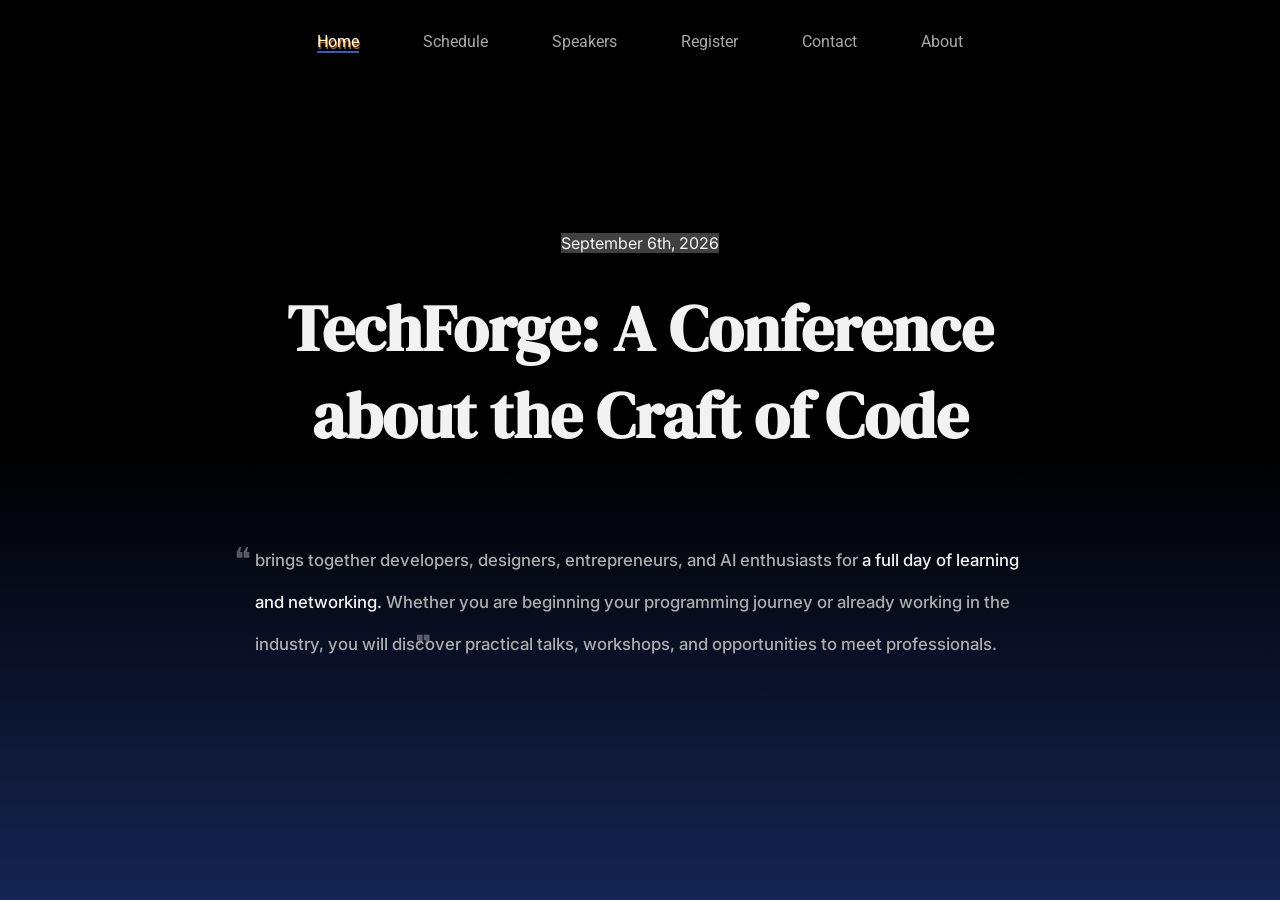
<file: index.html>
<!DOCTYPE html>
<html lang="en">
    <head>
        <meta charset="UTF-8">
        <meta name="viewport" content="width=device-width, initial-scale=1.0">
        <link rel="stylesheet" href="css/shared.css"/>
        <link rel="stylesheet" href="css/style.css">
        <title>TechForge 2026 – Technology Conference Website</title>
    </head>
    <body>
        <header class="hero">
        <nav>
            <ul class="navbar">
                <li class="nav-item">
                    <a href="index.html" aria-current="page">Home</a>
                </li>
                <li class="nav-item">
                    <a href="pages/schedule.html">Schedule</a>
                </li>
                <li class="nav-item">
                    <a  href="pages/speakers.html">Speakers</a>
                </li>
                <li class="nav-item">
                    <a href="pages/register.html">Register</a>
                </li>
                 <li class="nav-item">
                    <a href="pages/contact.html">Contact</a>
                </li>
                <li class="nav-item">
                    <a href="pages/about.html">About</a>
                </li>  
            </ul>
        </nav>
    </header>
        <main>
            <div class="wrapper">
                <p>September 6th, 2026</p>
                <p class="brand">TechForge: A Conference about the Craft of Code</p>
            <p> brings together developers,
               designers, entrepreneurs, and AI enthusiasts
               for <span class="contrast">a full day of learning and networking.</span>

               Whether you are beginning your programming
               journey or already working in the industry,
               you will discover practical talks, workshops,
               and opportunities to meet professionals.</p>

            </div>
           
        
            
               

        </main>
    </body>
</html>
</file>
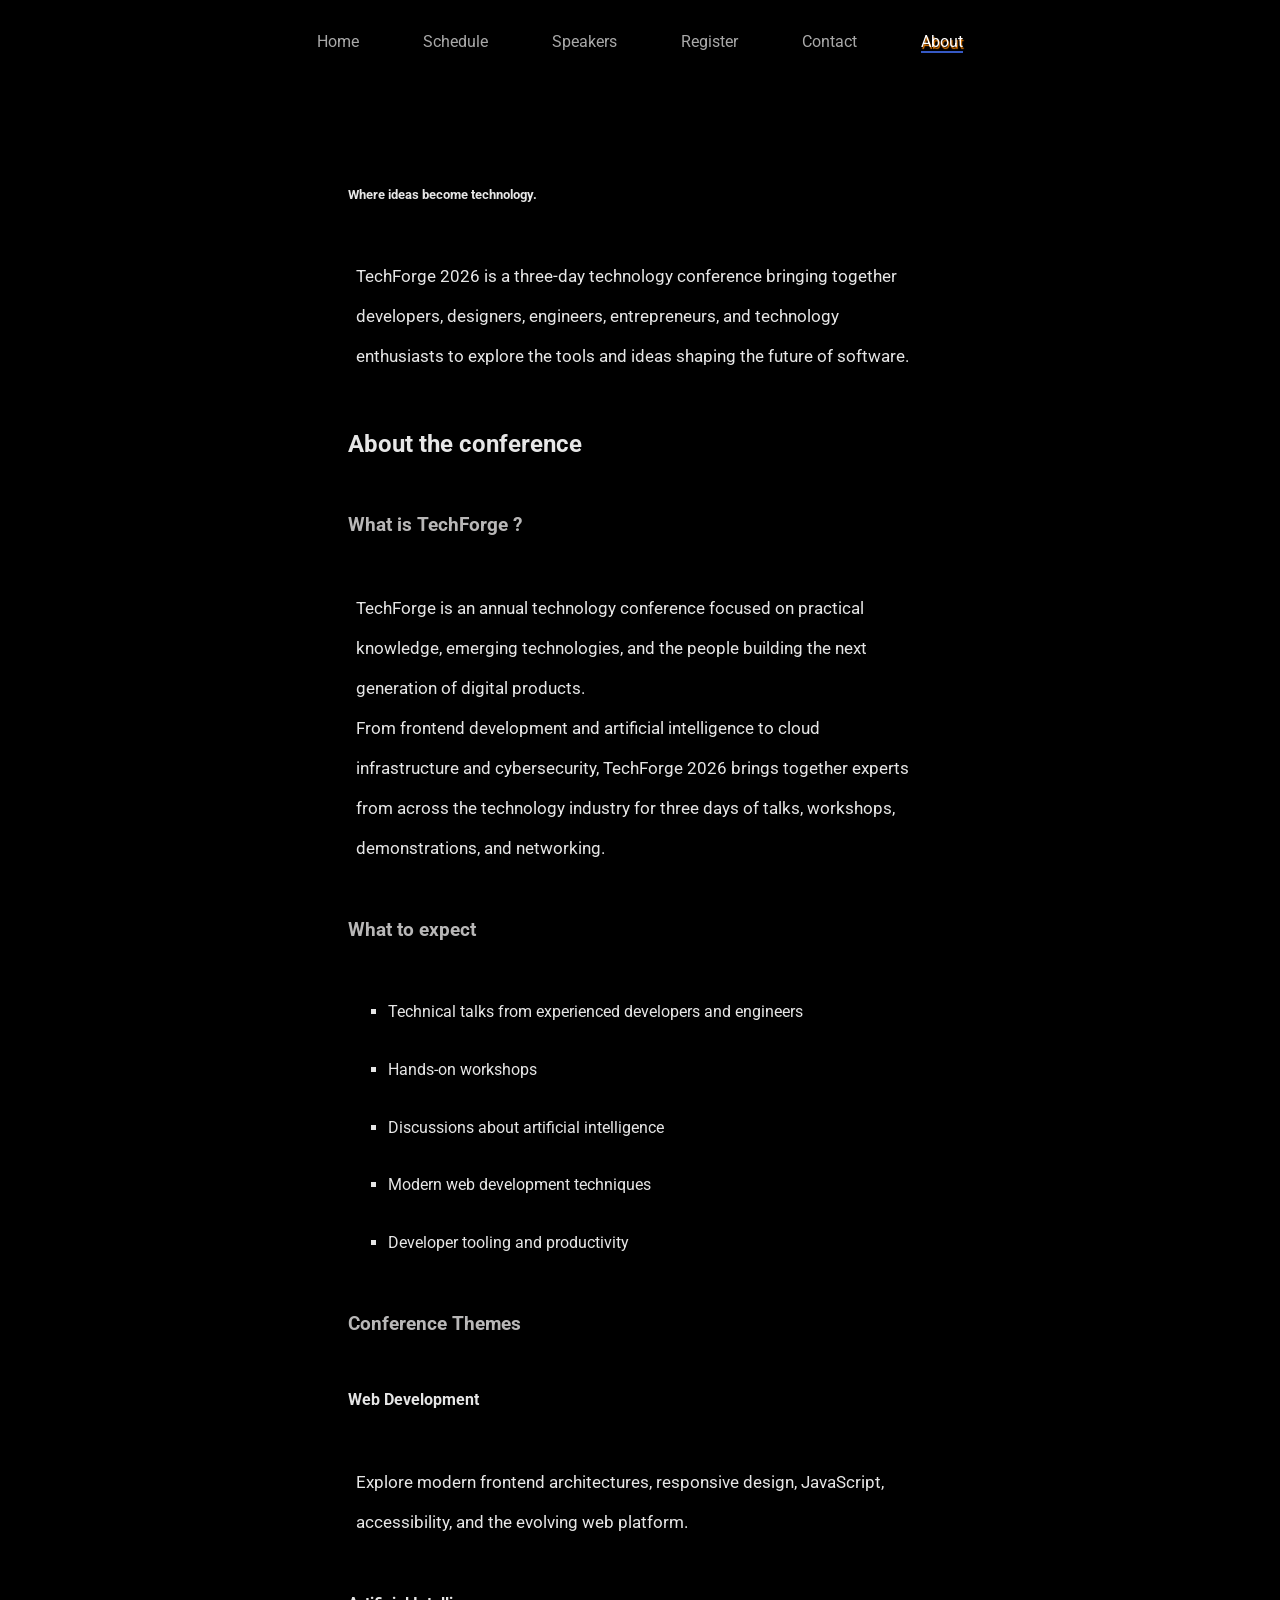
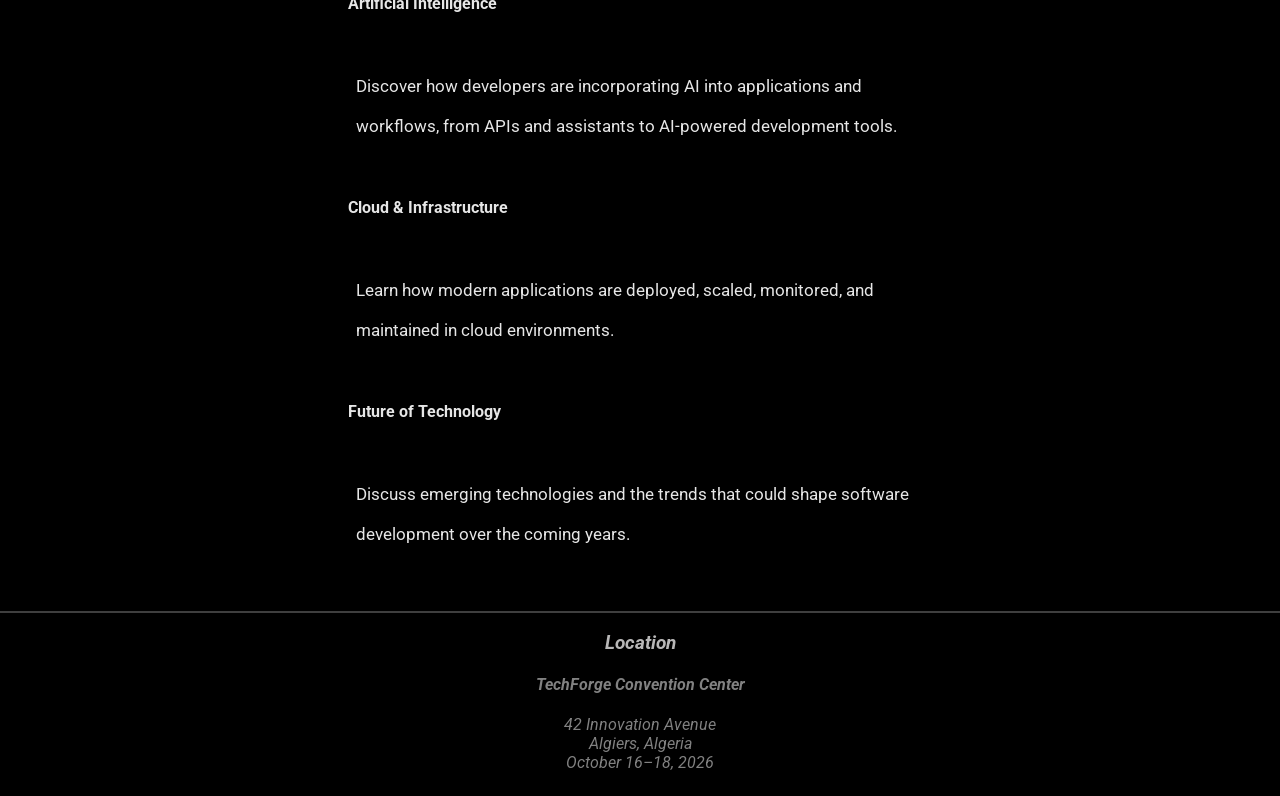
<file: pages/about.html>
<!doctype html>
<html lang="en">
  <head>
    <meta charset="UTF-8" />
    <meta name="viewport" content="width=device-width, initial-scale=1.0" />
    <link rel="stylesheet" href="../css/shared.css" />
    <link rel="stylesheet" href="../css/about.css" />
    <title>About</title>
  </head>
  <body>
    <header class="hero">
      <nav>
        <ul class="navbar">
          <li class="nav-item">
            <a href="../index.html">Home</a>
          </li>
          <li class="nav-item">
            <a href="schedule.html">Schedule</a>
          </li>
          <li class="nav-item">
            <a href="speakers.html">Speakers</a>
          </li>
          <li class="nav-item">
            <a href="register.html">Register</a>
          </li>
          <li class="nav-item">
            <a href="contact.html">Contact</a>
          </li>
          <li class="nav-item">
            <a href="about.html" aria-current="page">About</a>
          </li>
        </ul>
      </nav>
    </header>
    <main>
      <section>
        <article class="main">
          <h5>Where ideas become technology.</h5>
          <p>
            TechForge 2026 is a three-day technology conference bringing
            together developers, designers, engineers, entrepreneurs, and
            technology enthusiasts to explore the tools and ideas shaping the
            future of software.
          </p>
          <h2>About the conference</h2>
          <h3>What is <span>TechForge</span> ?</h3>
          <p>
            TechForge is an annual technology conference focused on practical
            knowledge, emerging technologies, and the people building the next
            generation of digital products. <br />From frontend development and
            artificial intelligence to cloud infrastructure and cybersecurity,
            TechForge 2026 brings together experts from across the technology
            industry for three days of talks, workshops, demonstrations, and
            networking.
          </p>
          <h3>What to expect</h3>
          <ul>
            <li>Technical talks from experienced developers and engineers</li>
            <li>Hands-on workshops</li>
            <li>Discussions about artificial intelligence</li>
            <li>Modern web development techniques</li>
            <li>Developer tooling and productivity</li>
          </ul>
          <h3>Conference Themes</h3>
          <h4>Web Development</h4>
          <p>
            Explore modern frontend architectures, responsive design,
            JavaScript, accessibility, and the evolving web platform.
          </p>
          <h4>Artificial Intelligence</h4>
          <p>
            Discover how developers are incorporating AI into applications and
            workflows, from APIs and assistants to AI-powered development tools.
          </p>
          <h4>Cloud & Infrastructure</h4>
          <p>
            Learn how modern applications are deployed, scaled, monitored, and
            maintained in cloud environments.
          </p>
          <h4>Future of Technology</h4>
          <p>
            Discuss emerging technologies and the trends that could shape
            software development over the coming years.
          </p>
        </article>
      </section>
    </main>
  </body>
  <footer>
    <address>
      <h3>Location</h3>
      <h4><span>TechForge</span> Convention Center</h4>
      <span>42 Innovation Avenue</span><br />
      <span>Algiers, Algeria</span><br />
      <span>October 16–18, 2026</span>
    </address>
  </footer>
</html>
</file>
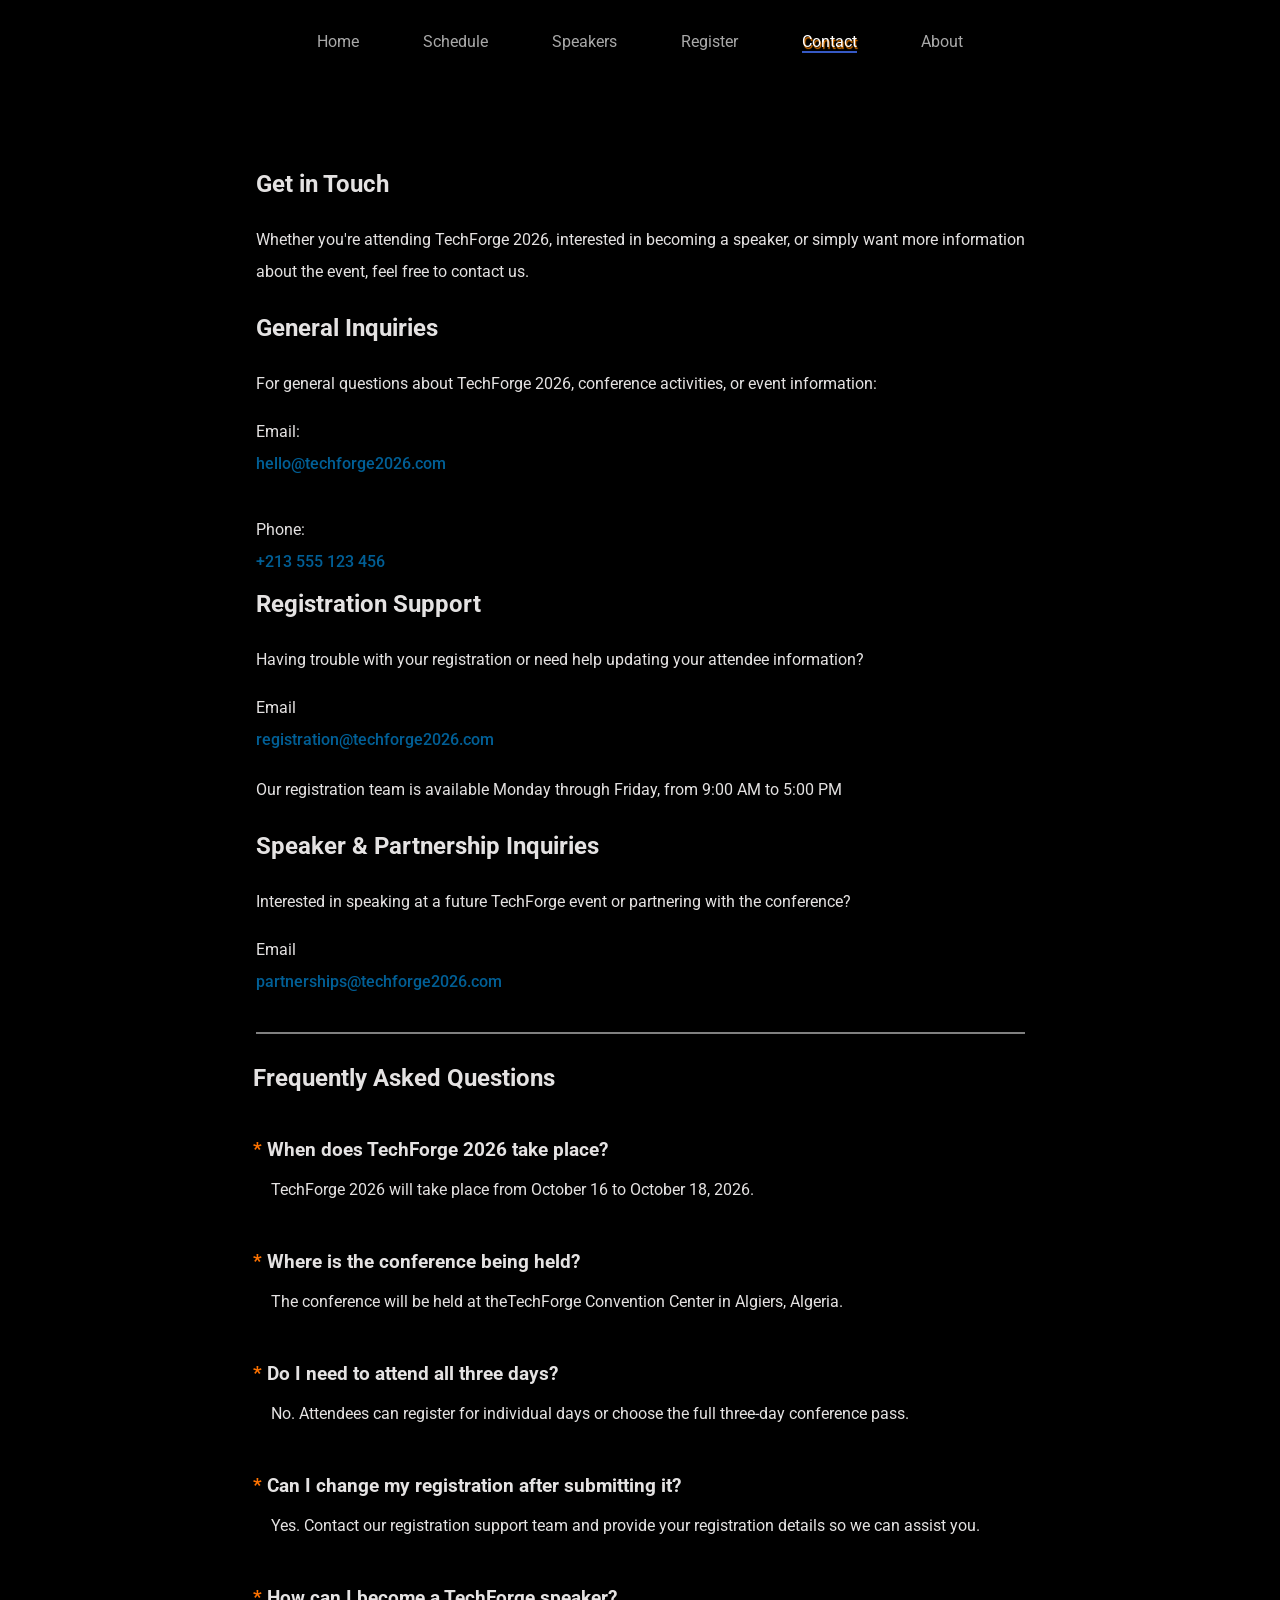
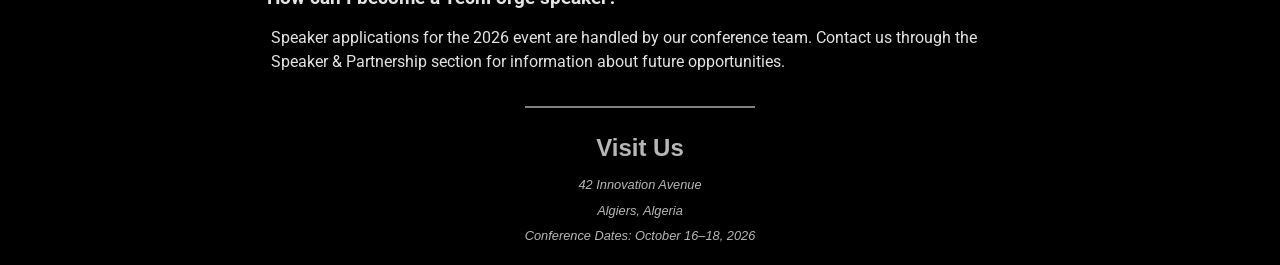
<file: pages/contact.html>
<!DOCTYPE html>
<html lang="en">
    <head>
        <meta charset="UTF-8">
        <meta name="viewport" content="width=device-width, initial-scale=1.0">
        <link rel="stylesheet" href="../css/shared.css"/>
        <link rel="stylesheet" href="../css/contact.css">
        <title>Contact</title>
    </head>
    <body>
        <header class="hero">
           <nav>
            <ul class="navbar">
                <li class="nav-item">
                    <a href="../index.html">Home</a>
                </li>
                <li class="nav-item">
                    <a href="schedule.html">Schedule</a>
                </li>
                <li class="nav-item">
                    <a href="speakers.html">Speakers</a>
                </li>
                <li class="nav-item">
                    <a href="register.html">Register</a>
                </li>
                 <li class="nav-item">
                    <a href="contact.html" aria-current="page">Contact</a>
                </li>
                <li class="nav-item">
                    <a href="about.html">About</a>
                </li>  
            </ul>
        </nav>
        </header>
        <body>
        <main>
            <h3>Get in Touch</h3>
            <p>Whether you're attending TechForge 2026, interested in becoming a speaker, or simply want more information<br> about the event, feel free to contact us.</p>
            <h3>General Inquiries</h3>
            <p>For general questions about TechForge 2026, conference activities, or event information:</p>
            <span>Email: </span><a href="mailto:hello@techforge2026.com" target="_blank"> hello@techforge2026.com</a><br>
            <span>Phone: </span><a href="tel:00213555123456"> +213 555 123 456</a>
            <h3>Registration Support</h3>
            <p>Having trouble with your registration or need help updating your attendee information?</p>
            <span>Email </span><a href="mailto:registration@techforge2026.com">registration@techforge2026.com</a>
            <p>Our registration team is available Monday through Friday, from 9:00 AM to 5:00 PM</p>
            <h3>Speaker & Partnership Inquiries</h3>
            <p>Interested in speaking at a future TechForge event or partnering with the conference?</p>
            <span>Email </span><a href="mailto:partnerships@techforge2026.com">partnerships@techforge2026.com</a>
        </main>
           
            <div class="faq">
            <h3>Frequently Asked Questions</h3>
            <h4>When does <span class="logo">TechForge</span> 2026 take place?</h4>
            <p><span class="logo">TechForge</span> 2026 will take place from October 16 to October 18, 2026.</p>
            <h4>Where is the conference being held?</h4>
            <p>The conference will be held at the<span class="logo">TechForge</span> Convention Center in Algiers, Algeria.</p>
            <h4>Do I need to attend all three days?</h4>
            <p>No. Attendees can register for individual days or choose the full three-day conference pass.</p>
            <h4>Can I change my registration after submitting it?</h4>
            <p>Yes. Contact our registration support team and provide your registration details so we can assist you.</p>
            <h4>How can I become a <span class="logo">TechForge</span> speaker?</h4>
            <p>Speaker applications for the 2026 event are handled by our conference team. Contact us through the Speaker & Partnership section for information about future opportunities.</p>  
            </div>
            <div class="address">
            <h3>Visit Us</h3>
            <address>
                <span>42 Innovation Avenue<br>Algiers, Algeria</span><br>
                <span>Conference Dates: October 16–18, 2026</span>
            </address>
            </div>
    </body>
</file>
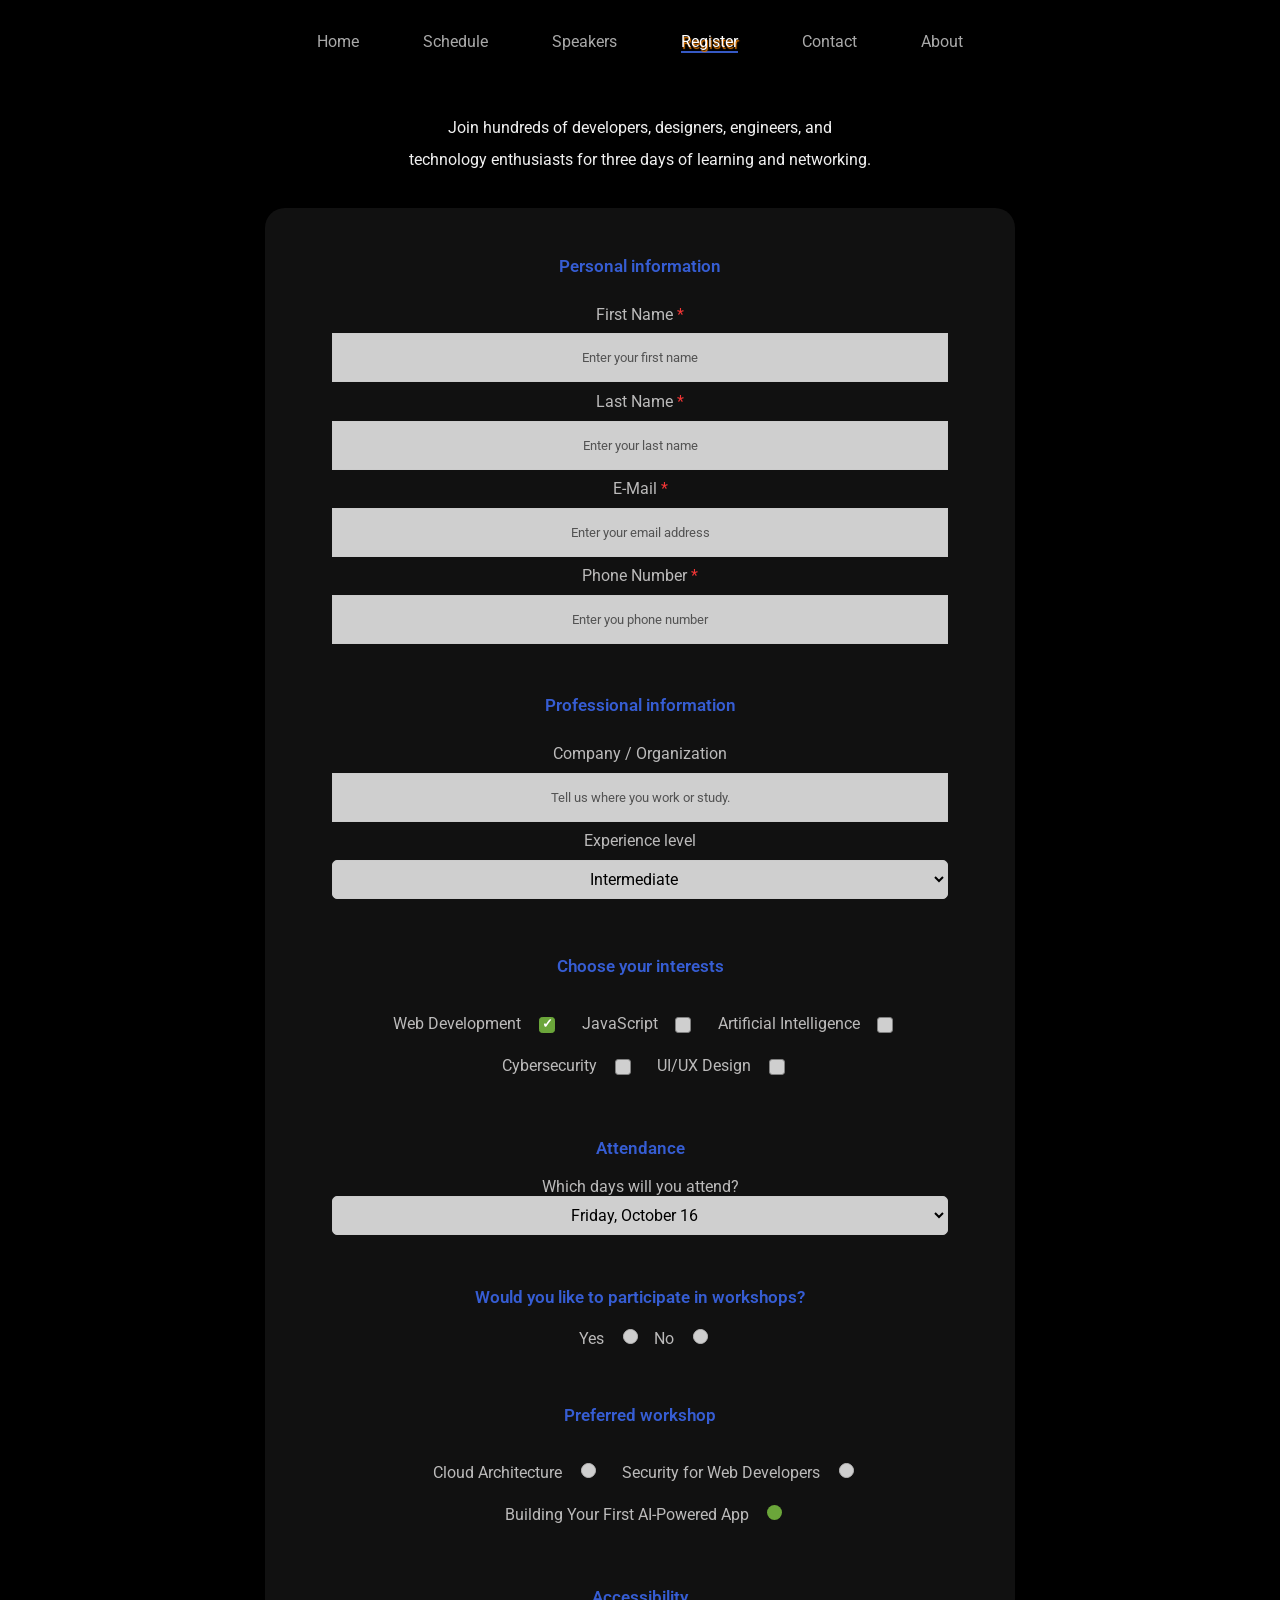
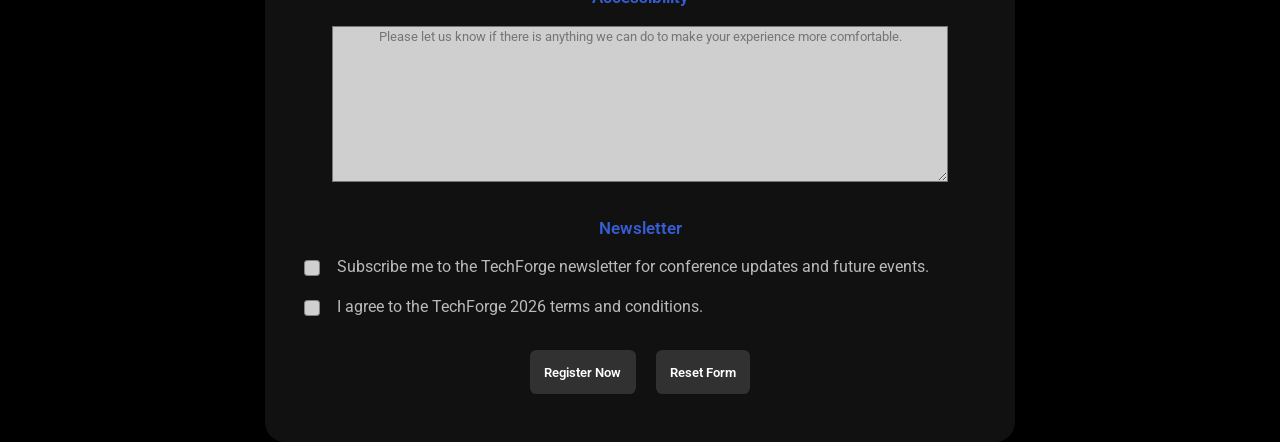
<file: pages/register.html>
<!DOCTYPE html>
<html lang="en">
    <head>
        <meta charset="UTF-8">
        <meta name="viewport" content="width=device-width, initial-scale=1.0">
        <link rel="stylesheet" href="../css/shared.css"/>
        <link rel="stylesheet" href="../css/register.css">
        <title>Registration</title>
    </head>
    <body>
        <header class="hero">
                   <nav>
            <ul class="navbar">
                <li class="nav-item">
                    <a href="../index.html">Home</a>
                </li>
                <li class="nav-item">
                    <a href="schedule.html">Schedule</a>
                </li>
                <li class="nav-item">
                    <a href="speakers.html">Speakers</a>
                </li>
                <li class="nav-item">
                    <a href="register.html" aria-current="page">Register</a>
                </li>
                 <li class="nav-item">
                    <a href="contact.html">Contact</a>
                </li>
                <li class="nav-item">
                    <a href="about.html">About</a>
                </li>  
            </ul>
        </nav>
        </header>
        <main>
            <p class="para">Join hundreds of developers, designers, engineers, and technology enthusiasts for three days 
                of learning and networking.</p>
            <form action="/submit-form" method="post">
                    <fieldset class="information">
                        <legend>Personal information</legend>
                        <label for="first-name">First Name<span aria-hidden="true"> *</span></label>
                        <input id="first-name" type="text" name="first-name" required placeholder="Enter your first name"/>
                        <label for="last-name">Last Name<span aria-hidden="true"> *</span></label>
                        <input id="last-name" type="text" name="last-name" required placeholder="Enter your last name"/>
                        <label for="mail">E-Mail<span aria-hidden="true"> *</span></label>
                        <input id="mail" type="email" placeholder="Enter your email address" required/>
                        <label for="phone">Phone Number<span aria-hidden="true"> *</span></label>
                        <input id="phone" type="tel" placeholder="Enter you phone number" required/>
                    </fieldset>
                    <fieldset class="information">
                        <legend>Professional information</legend>
                        <label for="job">Company / Organization</label>
                        <input id="job" name="job" type="text" placeholder="Tell us where you work or study.">
                        <label for="xp">Experience level</label>
                        <select id="xp" name="experience">
                            <option value="student">Student</option>
                            <option value="beginner">Beginner</option>
                            <option value="intermediate" selected>Intermediate</option>
                            <option value="advanced">Advanced</option>
                            <option value="professional">Professional</option>
                        </select>
                    </fieldset>
                    <fieldset class="interests">
                        <legend>Choose your interests</legend>
                        <div class="option-group">
                        <label for="web-development">Web Development</label>
                        <input id="web-development" name="interest" value="web-development" type="checkbox" checked/>
                        </div>
                        <div class="option-group">
                        <label for="javascript">JavaScript</label>
                        <input id="javascript" name="interest" value="javascript" type="checkbox">
                        </div>
                        <div class="option-group">
                        <label for="ai">Artificial Intelligence</label>
                        <input id="ai" name="interest" value="ai" type="checkbox">
                        </div>
                        <div class="option-group">
                        <label for="security">Cybersecurity</label>
                        <input id="security" name="interest" value="security" type="checkbox">
                        </div>
                        <div class="option-group">
                        <label for="design">UI/UX Design</label>
                        <input id="design" name="interest" value="design" type="checkbox">
                        </div>
                    </fieldset>
                    <fieldset>
                        <legend>Attendance</legend>
                        <label for="day">Which days will you attend?</label>
                        <select id="day" name="day">
                            <option value="friday">Friday, October 16</option>
                            <option value="saturday">Saturday, October 17</option>
                            <option value="sunday">Sunday, October 18</option>
                            <option value="all">All three days</option>
                        </select>
                    </fieldset>
                    <fieldset>
                        <legend>Would you like to participate in workshops?</legend>
                        <label for="workshop-yes">Yes</label>
                        <input id="workshop-yes" type="radio" name="workshop" value="yes"/>
                        <label for="workshop-no">No</label>
                        <input id="workshop-no" name="workshop" value="no" type="radio"/>
                    </fieldset>
                    <fieldset class="workshop">
                        <legend>Preferred workshop</legend>
                        <div class="option-group">
                        <label for="cloud">Cloud Architecture</label>
                        <input id="cloud" name="choice" value="cloud" type="radio">
                        </div>
                        <div class="option-group">
                        <label for="web-security">Security for Web Developers</label>
                        <input id="web-security" name="choice" value="web-security" type="radio">
                        </div>
                        <div class="option-group">
                        <label for="ai-app">Building Your First AI-Powered App</label>
                        <input id="ai-app" name="choice" value="ai-app" type="radio" checked>
                        </div>
                    </fieldset>
                    <fieldset class="comments">
                    <legend>Accessibility</legend>
                    <textarea 
                    id="comments" 
                    name="comments" 
                    placeholder="Please let us know if there is anything we can do to make your experience more comfortable."
                    rows="10"></textarea>
                    </fieldset>
                    <fieldset class="newsletter">
                    <legend>Newsletter</legend>
                    <input id="newsletter" type="checkbox" value="subscribe" name="newsletter"/>
                    <label for="newsletter">Subscribe me to the <span class="logo">TechForge</span> newsletter for conference updates and future events.</label>
                    </fieldset>
                    <fieldset class="agree">
                    <input id="agreement" type="checkbox" value="agree" name="agreement">
                    <label for="agreement">I agree to the <span class="logo">TechForge</span> 2026 terms and conditions.</label>
                    </fieldset>
                    <button type="submit" class="submit">Register Now</button>
                    <button type="reset" class="reset">Reset Form</button>
                    
                
            </form>
        </main>        
        </body>
        </html>
</file>
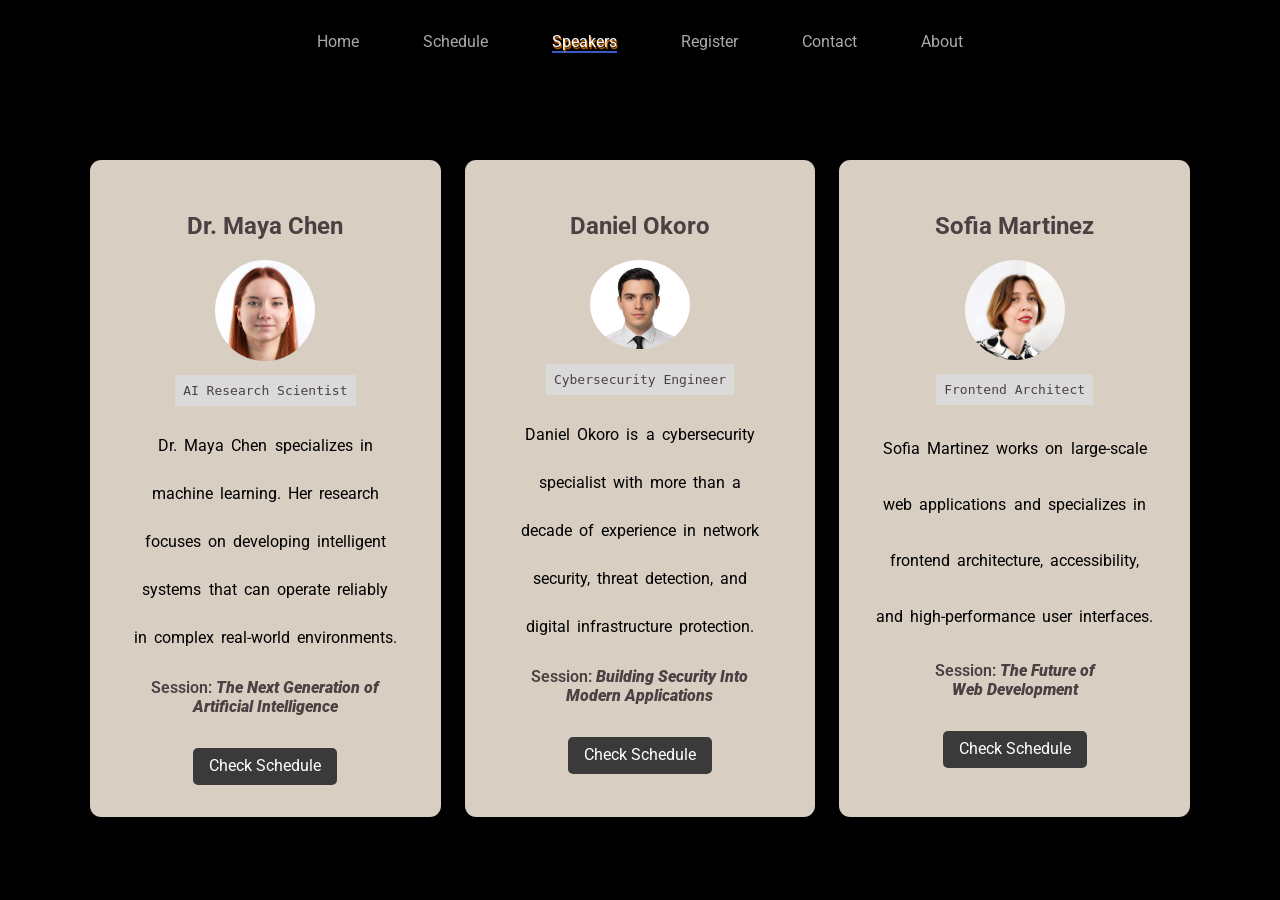
<file: pages/speakers.html>
<!doctype html>
<html lang="en">
  <head>
    <meta charset="UTF-8" />
    <meta name="viewport" content="width=device-width, initial-scale=1.0" />
    <link rel="stylesheet" href="../css/shared.css" />
    <link rel="stylesheet" href="../css/speakers.css" />
    <title>Speakers</title>
  </head>
  <body>
    <header class="hero">
      <nav>
        <ul class="navbar">
          <li class="nav-item">
            <a href="../index.html">Home</a>
          </li>
          <li class="nav-item">
            <a href="schedule.html">Schedule</a>
          </li>
          <li class="nav-item">
            <a href="speakers.html" aria-current="page">Speakers</a>
          </li>
          <li class="nav-item">
            <a href="register.html">Register</a>
          </li>
          <li class="nav-item">
            <a href="contact.html">Contact</a>
          </li>
          <li class="nav-item">
            <a href="about.html">About</a>
          </li>
        </ul>
      </nav>
    </header>
    <main>
      <div class="container">
        <div id="maya-card" class="card-1 cards">
          <h2>Dr. Maya Chen</h2>
          <img src="..\images\speakers\amina.png" alt="maya chen" />
          <code>AI Research Scientist</code>
          <p>
            Dr. Maya Chen specializes in machine learning. Her research focuses
            on developing intelligent systems that can operate reliably in
            complex real-world environments.
          </p>
          <span
            >Session:<em>
              The Next Generation of Artificial Intelligence</em
            ></span
          >
          <a href="schedule.html#maya">Check Schedule</a>
        </div>
        <div id="daniel-card" class="card-2 cards">
          <h2>Daniel Okoro</h2>
          <img src="../images/speakers/david.png" alt="david" />
          <code>Cybersecurity Engineer</code>
          <p>
            Daniel Okoro is a cybersecurity specialist with more than a decade
            of experience in network security, threat detection, and digital
            infrastructure protection.
          </p>
          <span
            >Session:<em> Building Security Into Modern Applications</em></span
          >
          <a href="schedule.html#daniel">Check Schedule</a>
        </div>
        <div id="sofia-card" class="card-3 cards">
          <h2>Sofia Martinez</h2>
          <img src="../images/speakers/sarah.jpg" alt="sofia" />
          <code>Frontend Architect</code>
          <p>
            Sofia Martinez works on large-scale web applications and specializes
            in frontend architecture, accessibility, and high-performance user
            interfaces.
          </p>
          <span>Session:<em> The Future of Web Development</em></span>
          <a href="schedule.html#sofia">Check Schedule</a>
        </div>
      </div>
    </main>
  </body>
</html>
</file>
<file: css/shared.css>
@import url('https://fonts.googleapis.com/css2?family=Inter:ital,opsz,wght@0,14..32,100..900;1,14..32,100..900&family=Roboto:ital,wght@0,100..900;1,100..900&display=swap');

@import url('https://fonts.googleapis.com/css2?family=Inter:ital,opsz,wght@0,14..32,100..900;1,14..32,100..900&family=Noto+Sans+Arabic:wght@100..900&family=Roboto:ital,wght@0,100..900;1,100..900&display=swap');

@import url('https://fonts.googleapis.com/css2?family=DM+Serif+Display:ital@0;1&family=UnifrakturMaguntia&display=swap');


html {
    box-sizing: border-box;
}

*,
*::before, 
*::after {
    box-sizing: inherit;
}

body {
    background-color:#000;
    color:#FFF;
    height: 100vh;
    font-family:"Roboto","sans-serif";
    margin:0;
}
:lang(ar) {
  font-family: 'Noto Sans Arabic';
}


nav {
    margin:0;
}

.navbar {
    position: fixed;
    top: 0;
    left: 0;
    right: 0;
    width: min(100%, 60rem);
    display: flex;
    justify-content: center;
    list-style: none;
    gap:4rem;
    background: radial-gradient(ellipse at top center, hsla(225, 59%, 20%, 0.4), hsla(0, 0%, 0%m 0.4),hsla(0, 0%, 0%m 0.4));
    padding-inline:2.5rem;
    padding-block:2rem;
    margin: 0 auto;
    z-index:1111;
    backdrop-filter: blur(12px);
    -webkit-backdrop-filter: blur(12px);
}



a{
    font-family:Roboto, serif;
    color: rgb(212, 212, 212);
    text-decoration: none;
    border-bottom: 2px solid transparent;
    transition: opacity 0.2s, border-color 0.2s;
}

.navbar a:hover {
    border-bottom: 2px solid whitesmoke;
    
}

.navbar:has(a[aria-current="page"]) a:not([aria-current="page"]) {
  opacity: 0.8;
}

a[aria-current="page"] {
  border-bottom-color:hsl(225, 57%, 49%);
  color:#FFF;
  text-shadow: 1px 2px 1px hsl(32, 100%, 45%);
}


@media (max-width:600px){
    .navbar {
        display:flex;
        justify-content: center;
        gap:1rem;
        width:100%;
        padding-inline:1rem;
        background: radial-gradient(ellipse at top center, hsla(225, 59%, 20%, 0.4), hslq(0, 0%, 0%m 0.4),hsl(0, 0%, 0%m 0.4));
    }

    a {
        font-size:0.9rem;
    }

    
}
</file>
<file: css/style.css>
html {
    box-sizing:border-box;
    
}

*,
::before,
::after {
    box-sizing: inherit;
}


.wrapper {
    position: relative;
    display:flex;
    flex-flow: column nowrap;
    justify-content: center;
    align-items: center;
    font-family: 'Inter', serif;
    height:100vh;
    background: linear-gradient(to top, rgb(21, 36, 82),black, black);
    
}

.wrapper p:first-of-type {
    color:rgb(245, 245, 245);
    width:fit-content;
    background-color: rgb(65, 64, 64);
}

.brand {
    font-size: 4rem;
    width:25ch;
    text-align: center;
    font-weight: 900;
    color:hsl(0, 4%, 95%);
    font-family: "DM Serif Display", serif;
    margin-top:1rem;
}


.brand ~ p {
    color:rgb(226, 226, 226);
    width:70ch;
    font-size:1.05rem;
    font-weight:500;
    color:rgb(172, 172, 172);
    line-height:2.5;
    text-wrap: pretty;
    position: relative;
}

.brand ~ p::before {
  content: "❝";
  font-size: 2rem;
  position: absolute;
  top: -1.3rem;
  left: -1.3rem;
  opacity:0.5;
}

.brand ~ p::after {
  content: "❞";
  font-size: 2rem;
  position: absolute;
  bottom:-1.3rem;
  left:10rem;
  opacity:0.5;
}

.contrast {
    color: rgb(241, 241, 241);
}

@media (max-width:600px){

    .brand {
        font-size:2rem;
        width:20ch;
    }

    .brand ~ p{
        font-size:1rem;
        width:36ch;
        text-align: center;
        margin-block-start:4rem;

    }

    .brand ~ p::before {
        left:20px;
        top:-20px;
    }

    .brand ~ p::after {
        right:0;
    }
}
</file>
<file: css/about.css>
html {
    box-sizing: border-box;
}

*,
*::before, 
*::after {
    box-sizing: inherit;
    
}
 



h3 {
    color:rgb(184, 183, 183);
    
}


h1::first-letter{
    color:orange;
    font-weight:900;
    text-shadow: 0px 1px 3px  rgb(255, 0, 0);
}




address {
    text-align: center;
    color:rgb(129, 129, 129);
    border-top:2px solid rgb(63, 63, 63);
    padding-block-end:1.5rem;
}

p {
   font-weight: normal;
   font-size:1.05rem;
   padding:0.5rem;
   line-height:2.5rem;
}


.main > h3 ~ ul > li {
    list-style-position: outside;
    list-style-type: square;
    padding-block:0.8rem;
}

.main {
    display:flex;
    flex-direction: column;
    width: min(100%, 65ch);
    line-height:2;
    margin-inline: auto;
    margin-block-start:10rem;
    margin-block-end:2rem;
    color:rgb(230, 230, 230);
}


 h1 > span {
    display: inline-block;
}

h1 {
    margin: 0 auto;
}




@media (max-width:600px) {
    .main {
        width:100%;
        text-wrap: balance;
        padding-inline:1.5rem;
    }
}
</file>
<file: css/contact.css>
html {
    box-sizing: border-box;
}

*,
::before,
::after {
    box-sizing:inherit;
}

h3 {
    margin:0;
    font-size: 1.5rem;
}


main {
    width:fit-content;
    display: flex;
    flex-flow: column nowrap;
    justify-content: center;
    align-items: flex-start;
    text-align: left;
    text-wrap: pretty;
    margin-inline: auto;
    margin-block-end:0;
    margin-block-start:10rem;
    border-bottom: 2px solid gray;
    line-height: 2;
    padding-block-end:2rem;
    color:hsl(0, 2%, 89%);
}


.address {
    text-align:center ;
    line-height:2;
    font-family: sans-serif, serif;
    border-top:2px solid gray;
    color:hsl(0, 1%, 72%);
    width:fit-content;
    margin-inline: auto;
    padding-block:1rem;
    font-size: 0.8rem;
    
}


.faq  {
    display:flex;
    flex-direction: column;
    width: 86ch;
    margin: 0 auto;
    padding-block: 2rem;
    line-height: 1.5rem;
    text-wrap: pretty;
    color:hsl(0, 2%, 89%);
}


.faq h4 ~ p {
    margin-top: 1.5rem 0 1.5rem 0;
}

.faq p {
    margin-block:0;
}

.faq h4 {
    margin-block-start:3rem;
    margin-block-end:1rem;
    font-size:1.2rem;
}

.faq h4~p {
   padding-inline-start:2ch;
}

.faq h4::before {
    content:"* ";
    color:rgb(255, 115, 0);
}
main a {
    color: rgb(1, 95, 150);
    font-weight: 500;
    text-decoration: none;
}

main a:is(:hover, :focus) { 
    color: rgb(1, 58, 92)
}

@media (max-width:600px) {
    main {
        width:100%;
        padding-inline:2rem;
        text-wrap: balance;
        margin-inline:auto;
    }

    .faq {
        margin:0;
        width:100%;
        padding-inline:1.5rem;
        text-wrap: balance;
        
    }

    .address {
        margin:0 auto;
    }
}
</file>
<file: css/register.css>
form {
    width: 100%;         
    max-width: 750px;
    padding: 1rem;
    margin-inline: auto;
    background-color: #111111;
    border-radius: 20px;
    font-family:inherit;
    color:rgb(187, 186, 186);
}
body {
    margin:0;
}

p {
    margin:0;
    text-align: center;
}
main {
    margin-block-start:7rem;
    color:#292929;
}
.para {
    margin-block-end:2rem;
    color:#f0f0f0;
    line-height:2;
    text-wrap: balance;
    width:60ch;
    margin-inline:auto;
}

input,
select,
textarea {
  font-family: inherit;
  background-color: rgb(207, 207, 207);
}

fieldset {
    padding: 1.2rem;
    margin: 2rem;
    border: none;
    
}
.information {
    display: flex;
    flex-direction: column;
}

input::placeholder {
    color:rgb(83, 83, 83);
    text-align: center;
}


input:not(input[type="radio"], input[type="checkbox"]) {
    border: 1px solid #ccc; /* This overrides the browser default */
}


h1 > span {
    display: inline-block;
}
h1 {
    text-shadow: 0px 1px 2px  rgb(34, 34, 34);
}

h1 > span::first-letter{
    color: orange;
    font-weight:900;
    text-shadow: 0px 1px 3px  rgb(255, 0, 0);
}
label, 
legend,
.interests,
h1 + p,
.hero + h1,
::placeholder,
fieldset,
select,
form {
    text-align: center;
}

.interests {
    line-height:2;
}

.workshop {
    line-height:2;
}
label {
    margin: 0.6rem;
}
form > fieldset:first-child > label > span {
    color: rgb(243, 54, 54);
}

form legend{
    font-weight: 600;
    font-size:1.06rem;
    color: hsl(225, 64%, 52%);
}


select {
  width: 100%;
  padding: 8px;
  border: 1px solid #ccc;
  border-radius: 5px;

  font-family: inherit; /* This is key! Forms don't inherit fonts by default */
  font-size: 1rem;
  
}


.submit,
.reset {
    border:none;
    font-family: inherit;
    margin: 2rem auto;
    margin-inline:0.5rem;
    text-align: center;
    padding: 0.9rem;
    border-radius: 0.4rem;
    font-weight: 600;
    color: white;
    background-color: rgb(49, 49, 49);
    transition: all 0.2s ease-in;
    font-family: inherit;
}


:is(.submit, .reset):hover{
    transform: scale(1.05);
    cursor: pointer;
}


input[type="checkbox"]{
  appearance: none;
  width: 2px;
  height: 2px;
  border: 1px solid gray;
  border-radius: 0.2rem;
  vertical-align: middle;
  padding:7px;
  transition: all 0.1s ease-in-out;
}

input[type="checkbox"]:checked {
  background-color: hsl(93, 48%, 44%);
  border-color: hsl(93, 48%, 44%);
  
}


input[type="checkbox"]:checked::after{
   content:"\2713";
   font-weight:bold;
   position: relative;
   bottom:9px;
   right:5px;
   color:white;

}

textarea {
    width: 100%;
    height: auto;
}

.option-group {
    display: inline-block;
    
    padding: 5px;
}

input:not(input[type="radio"], input[type="checkbox"]):focus {
    border: 2px dashed rgb(87, 86, 86);
    outline:none;
}

.newsletter,
.agree {
    display: block;
    margin: -20px auto;
    text-align: left;
}

input[type="radio"]{
    appearance: none;
    width:15px ;
    height:15px ;
    border:1px solid rgb(190, 189, 189);
    border-radius:50%;
    vertical-align: center;
    transition: all 0.3s ease-in-out;
}

input[type="radio"]:checked{
    background-color: hsl(93, 48%, 44%);
    border:none;
}

input:not(input[type="radio"], input[type="checkbox"]) {
    padding:1rem;
}


@media (max-width:600px) {
    .para{
        width:48ch;
        text-wrap:pretty;
    }
}
</file>
<file: css/speakers.css>
html {
    box-sizing: border-box;
}

*,
*::before, 
*::after {
    box-sizing: inherit;
}

body {
    height:80vh;
}


 .container > .cards {
    border-radius: 0.7rem;
    text-align: center;
    background-color: rgb(216, 206, 194);
    transition: transform 0.5s ease;
    
}

.container > .cards:hover{
    transform: scale(1.01);
    
}




.container {
    display: grid;
    grid-template-columns: repeat(3, 1fr);
    gap:1.5rem;
    justify-items: center;
    align-items: stretch;
    width: 100%;
    max-width: 1100px;
    margin-inline: auto;
    margin-block-start:10rem;
    color:#000000;
}

.cards {
    display:flex;
    flex-flow: column nowrap;
    padding:2rem;
    text-wrap:balance;
    transition: all 0.2s ease;
}




.container code{
    color: rgb(75, 64, 66);
    background-color:rgb(219, 218, 218);
    width:fit-content;
    margin:0 auto;
    margin-block-start:0.9rem;
    padding-inline:0.5rem;
    padding-block:0.5rem;
}


.cards > p {
    line-height: 3;
    word-spacing: 0.2rem;
}

.cards > h2 {
    color:rgb(75, 64, 66);
}

:is(.cards > span, span > em ){
    color: rgb(75, 64, 66);
}

.cards > span {
    font-weight: 600;
}

.container img {
    width: 120px;
    height:auto;
    border-radius: 50%;
    margin:0 auto;
}

.card-2 > img{
    width:110px;
}


.cards > img {
    width:100px;
}

span > em {
    color: black;
    font-weight: bolder;
}

.cards span {
    text-wrap: pretty;
}

.cards > a {
    color: white;
    background-color: rgb(58, 58, 58);
    text-decoration: none;
    border-radius: 5px;
    padding-inline:1rem;
    padding-block:0.5rem;
    display: block;
    margin: 0 auto;
    margin-block-start:2rem;
    align-self: center;

}

.cards > a:hover {
    color: rgb(3, 3, 3);
    background-color: hsl(0, 0%, 96%);
}


:is(#maya-card, #daniel-card, #sofia-card):target{
   box-shadow: 1px 0 15px hsl(225, 57%, 49%);
   transform: scale(1.04);
   transition: transform 0.5s, box-shadow 0.5s;
}

#sofia-card p {
    line-height: 3.5;

}




@media (max-width:600px){
    .container {
        display:grid;
        grid-template-columns: 1fr; 
        grid-template-rows: repeat(3, 1fr);
        max-width:80%;
        margin:0 auto;
        gap:3rem;
        margin-block-start:8rem;
    }

    html {
        overflow:auto;
    }

    .cards > span {
        margin-block-start:1rem;
    }

    .cards > a {
        margin-block-start:2rem;
    }
   
}
</file>
